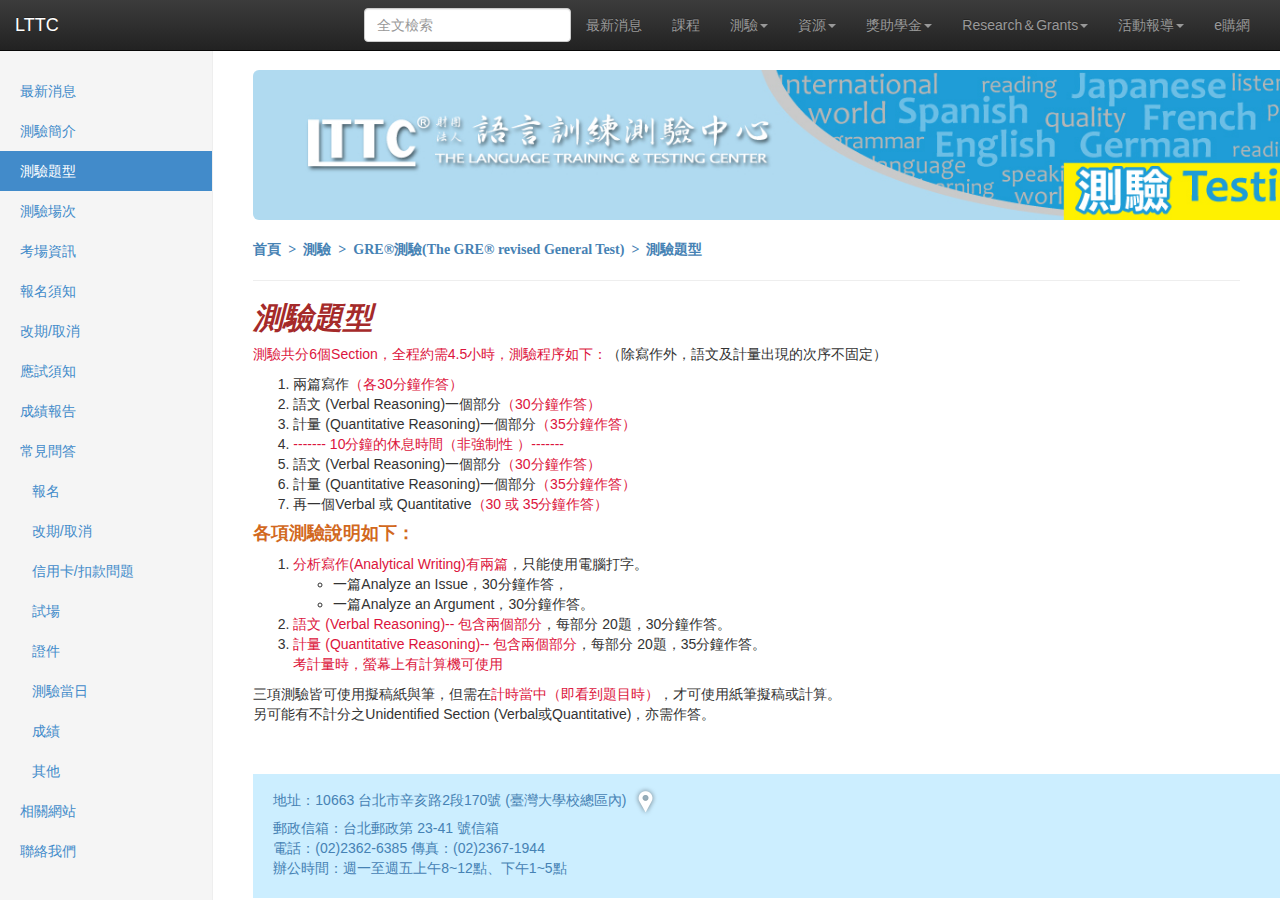
<file: index.html>
<!DOCTYPE html>


<html>


    <head>
        <meta charset="utf-8">
        <meta name="viewport" content="width=device-width, initial-scale=1">
        <meta name="description" content="THIS IS FOR NCCUCS WEB PROGRAMMING.">
        <meta name="author" content="RohanWu">
        <title>HTML5 Revision (NCCUCS)</title>
        <link href="bootstrap-3.1.1-dist/css/bootstrap.min.css" rel="stylesheet">
        <link href="bootstrap-3.1.1-dist/css/bootstrap-theme.min.css" rel="stylesheet">
        <link href="wp2014s_hw1.css" rel="stylesheet">
    </head>


    <body>


        <script src="https://ajax.googleapis.com/ajax/libs/jquery/1.11.0/jquery.min.js"></script>
        <script src="bootstrap-3.1.1-dist/js/bootstrap.min.js"></script>
        <script src="bootstrap-3.1.1-dist/js/docs.min.js"></script>


        <nav class="navbar navbar-inverse navbar-fixed-top" role="navigation">
            <div class="container-fluid">
                <div class="navbar-header">
                    <button type="button" class="navbar-toggle" data-toggle="collapse" data-target=".navbar-collapse">
                        <span class="sr-only">Toggle navigation</span>
                        <span class="icon-bar"></span>
                        <span class="icon-bar"></span>
                        <span class="icon-bar"></span>
                    </button>
                    <a class="navbar-brand" href="https://www.lttc.ntu.edu.tw/index.aspx">LTTC</a>
                </div>
                <div class="navbar-collapse collapse">
                    <ul class="nav navbar-nav navbar-right">
                        <li><a href="https://www.lttc.ntu.edu.tw/lttc_news_all.aspx">最新消息</a></li>
                        <li><a href="https://www.lttc-li.org.tw/">課程</a></li>
                        <li class="dropdown">
                            <a href="#" class="dropdown-toggle" data-toggle="dropdown">測驗<b class="caret"></b></a>
                            <ul class="dropdown-menu">
                                <li><a href="#">我該考什麼測驗？</a></li>
                                <li><a href="#">大學校院英檢(CSEPT®)</a></li>
                                <li><a href="#">外語能力測驗(FLPT®)</a></li>
                                <li><a href="#">全民英檢(GEPT®)</a></li>
                                <li><a href="#">企業英檢(GEPT Pro®)</a></li>
                                <li><a href="#">第二外語能力測驗(SFLPT®)</a></li>
                                <li><a href="#">中英文翻譯能力檢定考試</a></li>
                                <li><a href="#">專業認證電腦化測驗(CBT)</a></li>
                                <li><a href="#">GRE®</a></li>
                                <li><a href="#">TOEFL®iBT</a></li>
                                <li><a href="#">劍橋大學英語能力檢測</a></li>
                                <li><a href="#">日本留學試驗(EJU®)</a></li>
                                <li><a href="#">日本語能力試驗(JLPT®)</a></li>
                                <li><a href="#">日本導遊測驗</a></li>
                                <li><a href="#">TestDaF®</a></li>
                            </ul>
                        </li>
                        <li class="dropdown">
                            <a href="#" class="dropdown-toggle" data-toggle="dropdown">資源<b class="caret"></b></a>
                            <ul class="dropdown-menu">
                                <li><a href="#">教學資源</a></li>
                                <li><a href="#">測驗資源</a></li>
                                <li><a href="#">英歐日語名人名言</a></li>
                                <li><a href="#">第二外語學習專區</a></li>
                                <li><a href="#">生活英語加油站</a></li>
                            </ul>
                        </li>
                        <li class="dropdown">
                            <a href="#" class="dropdown-toggle" data-toggle="dropdown">獎助學金<b class="caret"></b></a>
                            <ul class="dropdown-menu">
                                <li><a href="#">行萬里獎助專案</a></li>
                                <li><a href="#">優秀作文獎</a></li>
                            </ul>
                        </li>
                        <li class="dropdown">
                            <a href="#" class="dropdown-toggle" data-toggle="dropdown">Research＆Grants<b class="caret"></b></a>
                            <ul class="dropdown-menu">
                                <li><a href="#">2015 Conference</a></li>
                                <li><a href="#">LTTC-GEPT Research Grants</a></li>
                                <li><a href="#">LTTC外語教學、測驗研究補助專案</a></li>
                            </ul>
                        </li>
                        <li class="dropdown">
                            <a href="#" class="dropdown-toggle" data-toggle="dropdown">活動報導<b class="caret"></b></a>
                            <ul class="dropdown-menu">
                                <li><a href="#">測驗交流活動</a></li>
                                <li><a href="#">全民英檢活動</a></li>
                                <li><a href="#">專題演講</a></li>
                                <li><a href="#">文化講座系列</a></li>
                                <li><a href="#">外語學習活動</a></li>
                                <li><a href="#">學術英語教學工作坊</a></li>
                            </ul>
                        </li>
                        <li><a href="https://eshop.lttc.org.tw/">e購網</a></li>
                    </ul>
                    <form class="navbar-form navbar-right">
                        <input type="text" class="form-control" placeholder="全文檢索">
                    </form>
                </div>
            </div>
        </nav>


        <div class="container-fluid">
            <div class="row">
                
                <aside class="col-sm-3 col-md-2 sidebar">
                    <ul class="nav nav-sidebar">
                        <li><a href="https://www.lttc.ntu.edu.tw/gre_news.aspx">最新消息</a></li>
                        <li><a href="https://www.lttc.ntu.edu.tw/GRE.htm">測驗簡介</a></li>
                        <li class="active"><a href="https://www.lttc.ntu.edu.tw/gre_content.htm">測驗題型</a></li>
                        <li><a href="https://www.lttc.ntu.edu.tw/gre_dates.htm">測驗場次</a></li>
                        <li><a href="https://www.lttc.ntu.edu.tw/gre_location.htm">考場資訊</a></li>
                        <li><a href="https://www.lttc.ntu.edu.tw/gre_registration.htm">報名須知</a></li>
                        <li><a href="https://www.lttc.ntu.edu.tw/gre_refund.htm">改期/取消</a></li>
                        <li><a href="https://www.lttc.ntu.edu.tw/gre_pre_test.htm">應試須知</a></li>
                        <li><a href="https://www.lttc.ntu.edu.tw/gre_score_report.htm">成績報告</a></li>
                        <li><a href="#">常見問答</a></li>
                        <li><a href="https://www.lttc.ntu.edu.tw/gre_QA.htm">&nbsp;&nbsp;&nbsp;報名</a></li>
                        <li><a href="https://www.lttc.ntu.edu.tw/gre_QA_1.htm">&nbsp;&nbsp;&nbsp;改期/取消</a></li>
                        <li><a href="https://www.lttc.ntu.edu.tw/gre_QA_2.htm">&nbsp;&nbsp;&nbsp;信用卡/扣款問題</a></li>
                        <li><a href="https://www.lttc.ntu.edu.tw/gre_QA_3.htm">&nbsp;&nbsp;&nbsp;試場</a></li>
                        <li><a href="https://www.lttc.ntu.edu.tw/gre_QA_4.htm">&nbsp;&nbsp;&nbsp;證件</a></li>
                        <li><a href="https://www.lttc.ntu.edu.tw/gre_QA_5.htm">&nbsp;&nbsp;&nbsp;測驗當日</a></li>
                        <li><a href="https://www.lttc.ntu.edu.tw/gre_QA_6.htm">&nbsp;&nbsp;&nbsp;成績</a></li>
                        <li><a href="https://www.lttc.ntu.edu.tw/gre_QA_7.htm">&nbsp;&nbsp;&nbsp;其他</a></li>
                        <li><a href="https://www.lttc.ntu.edu.tw/gre_pub.htm">相關網站</a></li>
                        <li><a href="https://www.lttc.ntu.edu.tw/contactus.htm">聯絡我們</a></li>
                    </ul>
                </aside>
                
                <div class="col-sm-9 col-sm-offset-3 col-md-10 col-md-offset-2 main">
                    
                    <header>
                        <img class="img-rounded" src="page_blue_01.jpg" width="1120" alt="LTTC photo">
                        <br />
                    </header>
                  
                    <section>
                        <br />
                        <a class="flat" href="https://www.lttc.ntu.edu.tw/index.aspx">首頁</a>
                        <p class="flat">&nbsp;&nbsp;&gt;&nbsp;&nbsp;</p>
                        <a class="flat" href="https://www.lttc.ntu.edu.tw/testbypurpose.htm">測驗</a>
                        <p class="flat">&nbsp;&nbsp;&gt;&nbsp;&nbsp;</p>
                        <a class="flat" href="https://www.lttc.ntu.edu.tw/gre.htm">GRE®測驗(The GRE® revised General Test)</a>
                        <p class="flat">&nbsp;&nbsp;&gt;&nbsp;&nbsp;</p>
                        <a class="flat" href="https://www.lttc.ntu.edu.tw/gre_content.htm">測驗題型</a>
                        <br />
                        <hr />
                    </section>
                    
                    <article>
                        <h2>測驗題型</h2>
                        <p><span>測驗共分6個Section，全程約需4.5小時，測驗程序如下：</span>（除寫作外，語文及計量出現的次序不固定）</p>
                        <ol>
                            <li>兩篇寫作<span>（各30分鐘作答）</span></li>
                            <li>語文 (Verbal Reasoning)一個部分<span>（30分鐘作答）</span></li>
                            <li>計量 (Quantitative Reasoning)一個部分<span>（35分鐘作答）</span></li>
                            <li><span>------- 10分鐘的休息時間（非強制性 ）-------</span></li>
                            <li>語文 (Verbal Reasoning)一個部分<span>（30分鐘作答）</span></li>
                            <li>計量 (Quantitative Reasoning)一個部分<span>（35分鐘作答）</span></li>
                            <li>再一個Verbal 或 Quantitative<span>（30 或 35分鐘作答）</span></li>
                        </ol>
                        <h4>各項測驗說明如下：</h4>
                        <ol>
                            <li><span>分析寫作(Analytical Writing)有兩篇</span>，只能使用電腦打字。
                                <ul>
                                    <li>一篇Analyze an Issue，30分鐘作答，</li>
                                    <li>一篇Analyze an Argument，30分鐘作答。</li>
                                </ul>
                            </li>
                            <li><span>語文 (Verbal Reasoning)-- 包含兩個部分</span>，每部分 20題，30分鐘作答。</li>
                            <li>
                                <span>計量 (Quantitative Reasoning)-- 包含兩個部分</span>，每部分 20題，35分鐘作答。<br />
                                <span>考計量時，螢幕上有計算機可使用</span>
                            </li>
                        </ol>
                        <p>
                            三項測驗皆可使用擬稿紙與筆，但需在<span>計時當中（即看到題目時）</span>，才可使用紙筆擬稿或計算。<br />
                            另可能有不計分之Unidentified Section (Verbal或Quantitative)，亦需作答。
                        </p>
                        <br />
                        <br />
                    </article>
                    
                    <footer>
                        <p>
                            地址：10663 台北市辛亥路2段170號 (臺灣大學校總區內)&nbsp;<a href="https://www.lttc.ntu.edu.tw/lttcmap_pdf.pdf" target="_blank"><img src="mpaicon.png" alt="Map location"></a><br />
                            郵政信箱：台北郵政第 23-41 號信箱<br />
                            電話：(02)2362-6385 傳真：(02)2367-1944<br />
                            辦公時間：週一至週五上午8~12點、下午1~5點<br />
                        </p>
                    </footer>


                </div>
            </div>
        </div>


    </body>


</html>
</file>
<file: wp2014s_hw1.css>
body {
    padding-top: 50px;
}


.sub-header {
    padding-bottom: 10px;
    border-bottom: 1px solid #eee;
}


.sidebar {
    display: none;
}
@media (min-width: 768px) {
    .sidebar {
        position: fixed;
        top: 51px;
        bottom: 0;
        left: 0;
        z-index: 1000;
        display: block;
        padding: 20px;
        overflow-x: hidden;
        overflow-y: auto;
        background-color: #f5f5f5;
        border-right: 1px solid #eee;
    }
}


.nav-sidebar {
    margin-right: -21px;
    margin-bottom: 20px;
    margin-left: -20px;
}
.nav-sidebar > li > a {
    padding-right: 20px;
    padding-left: 20px;
}
.nav-sidebar > .active > a {
    color: #fff;
    background-color: #428bca;
}
.theme-dropdown .dropdown-menu {
  position: static;
  display: block;
  margin-bottom: 20px;
}
.theme-showcase > p > .btn {
  margin: 5px 0;
}


.main {
    padding: 20px;
}
@media (min-width: 768px) {
    .main {
        padding-right: 40px;
        padding-left: 40px;
    }
}
.main .page-header {
    margin-top: 0;
}


section ul {
    list-style: none;
}
section .flat {
    float: left;
}
section a {
    font-family: Times New Roman, Cambria, Helvetica;
    font-weight: bold;
    color: #4682b4;
    text-decoration: none;
}
section a:hover {
    text-decoration: underline;
}
section p {
    font-family: Times New Roman, Cambria, Helvetica;
    font-weight: bold;
    color: #4682b4;
}


article h2 {
    font-family: Hoefler Text, Times New Roman, Cambria;
    font-style: italic;
    font-weight: bolder;
    color: #a52a2a;
}
article h4 {
    font-family: Cambria, Helvetica, Times New Roman;
    font-weight: bold;
    color: #d2691e;
}
article span {
    color: #dc143c;
}


footer {
    width: 1120px;
    background: #CCEEFF;
    padding-top: 10px;
    padding-left: 20px;
    padding-bottom: 10px;
}
footer p {
    color: #4682b4;
}
</file>
